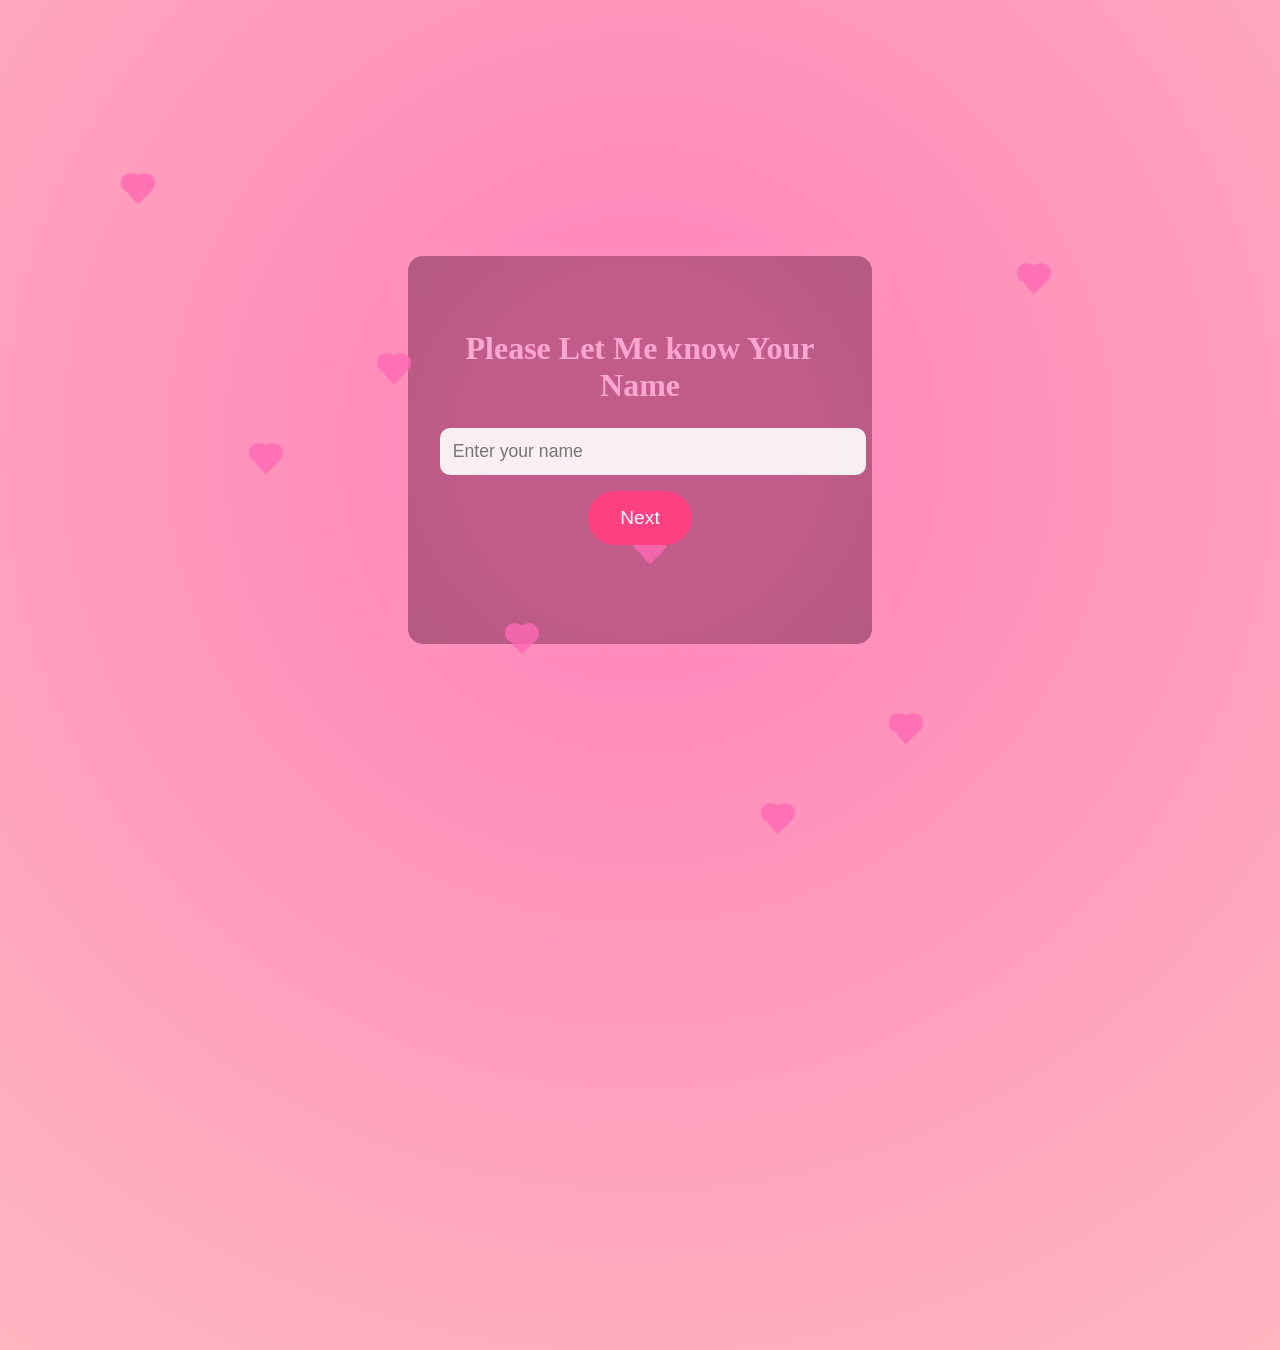
<file: index.html>
<!DOCTYPE html>
<html lang="en">
<head>
    <meta charset="UTF-8" />
    <meta name="viewport" content="width=device-width, initial-scale=1" />
    <title>Login - Aniket</title>
    <link rel="stylesheet" href="styles.css" />
</head>
<body class="login-page">
    <div class="login-container">
        <h2>Please Let Me know Your Name</h2>
        <input type="text" id="nameInput" placeholder="Enter your name" />
        <button id="nextBtn">Next</button>
        <p id="errorMsg" class="error-message"></p>
    </div>

    <!-- Hearts for background -->
    <div class="heart" style="top: 20%; left: 10%; animation-delay: 0s;"></div>
    <div class="heart" style="top: 40%; left: 30%; animation-delay: 0.3s;"></div>
    <div class="heart" style="top: 60%; left: 50%; animation-delay: 0.6s;"></div>
    <div class="heart" style="top: 80%; left: 70%; animation-delay: 0.9s;"></div>
    <div class="heart" style="top: 30%; left: 80%; animation-delay: 1.2s;"></div>
    <div class="heart" style="top: 50%; left: 20%; animation-delay: 1.5s;"></div>
    <div class="heart" style="top: 70%; left: 40%; animation-delay: 1.8s;"></div>
    <div class="heart" style="top: 90%; left: 60%; animation-delay: 2.1s;"></div>

    <script src="script.js"></script>
</body>
</html>
</file>
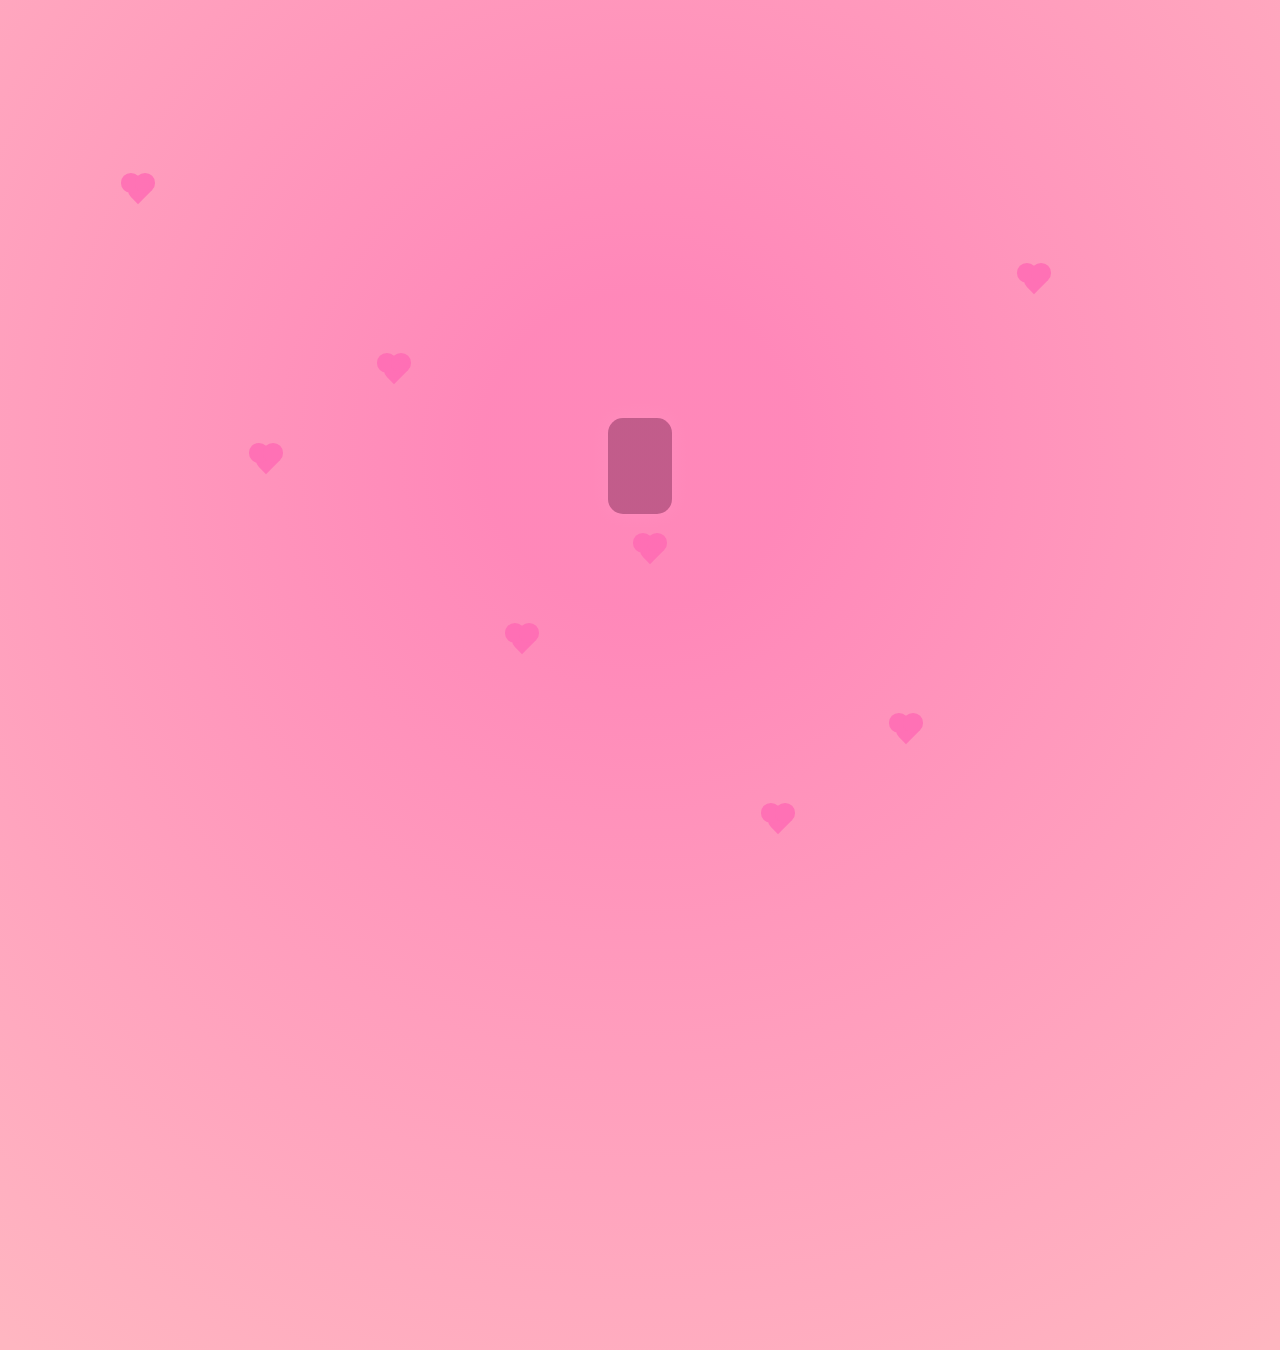
<file: after-password.html>
<!DOCTYPE html>
<html lang="en">
<head>
    <meta charset="UTF-8" />
    <meta name="viewport" content="width=device-width, initial-scale=1" />
    <title>After Password</title>
    <link rel="stylesheet" href="styles.css" />
    <style>
        .login-container {
            text-align: center;
            margin-top: 2rem;
        }
        #proposeBtn {
            margin: 2rem auto 0 auto;
            padding: 1rem 2rem;
            font-size: 1.2rem;
            border-radius: 30px;
            border: none;
            background-color: #ff4081;
            color: white;
            cursor: pointer;
            transition: background-color 0.3s ease;
            display: none;
        }
        #proposeBtn:hover {
            background-color: #e73370;
        }
    </style>
</head>
<body class="login-page">
    <div class="login-container">
        <button id="proposeBtn" style="display:none;">Before we Proceed Let me Ask you something</button>
    </div>

    <!-- Hearts for background -->
    <div class="heart" style="top: 20%; left: 10%; animation-delay: 0s;"></div>
    <div class="heart" style="top: 40%; left: 30%; animation-delay: 0.3s;"></div>
    <div class="heart" style="top: 60%; left: 50%; animation-delay: 0.6s;"></div>
    <div class="heart" style="top: 80%; left: 70%; animation-delay: 0.9s;"></div>
    <div class="heart" style="top: 30%; left: 80%; animation-delay: 1.2s;"></div>
    <div class="heart" style="top: 50%; left: 20%; animation-delay: 1.5s;"></div>
    <div class="heart" style="top: 70%; left: 40%; animation-delay: 1.8s;"></div>
    <div class="heart" style="top: 90%; left: 60%; animation-delay: 2.1s;"></div>

    <script>
        // Show the button after 2 seconds
        setTimeout(() => {
            const btn = document.getElementById('proposeBtn');
            btn.style.display = 'block';
        }, 2000);

        // Add click event to redirect to question.html
        document.getElementById('proposeBtn').addEventListener('click', function() {
            window.location.href = 'question.html';
        });
    </script>
</body>
</html>
</file>
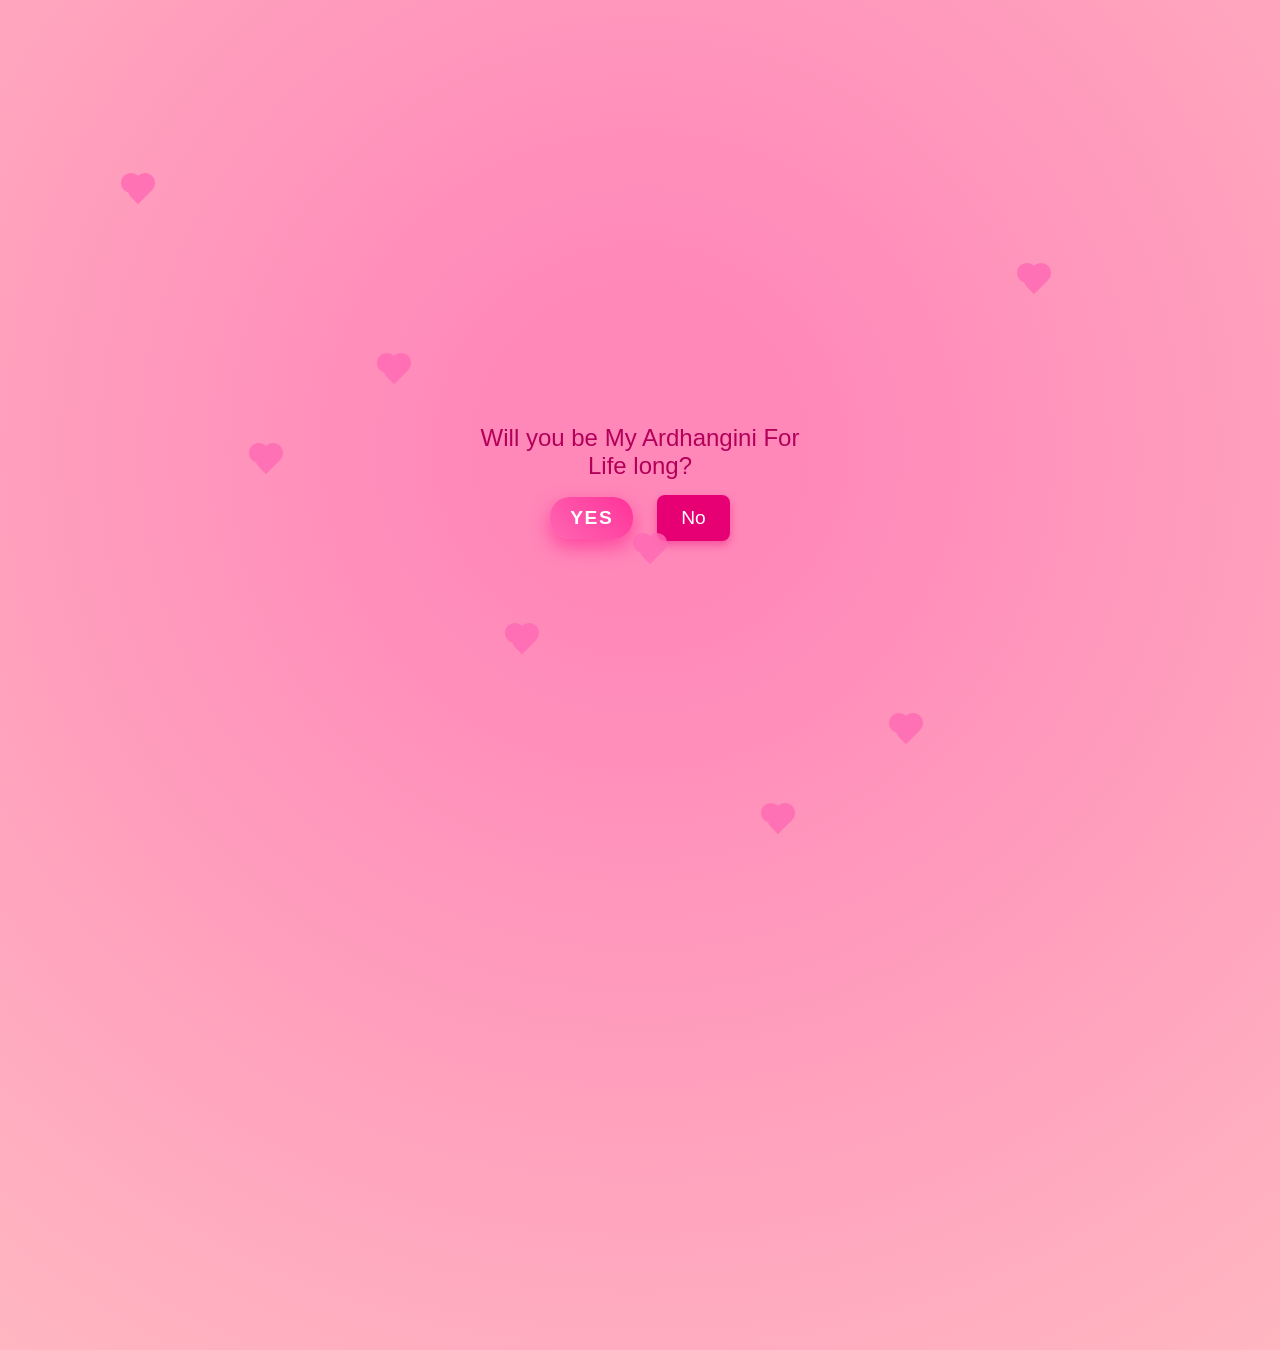
<file: ardhangini.html>
<!DOCTYPE html>
<html lang="en">
<head>
    <meta charset="UTF-8" />
    <meta name="viewport" content="width=device-width, initial-scale=1" />
    <title>Ardhangini Proposal</title>
    <link rel="stylesheet" href="styles.css" />
    <style>
        #ardhanginiContainer {
            margin-top: 20px;
            position: relative;
            width: 320px;
            height: 120px;
            text-align: center;
            margin-left: auto;
            margin-right: auto;
        }
        #ardhanginiContainer p {
            font-size: 1.5rem;
            color: #b30059;
            margin-bottom: 15px;
            font-family: 'Segoe UI', Tahoma, Geneva, Verdana, sans-serif;
        }
        #yesBtn {
            background: linear-gradient(45deg, #ff66b2, #ff3399);
            border: none;
            padding: 10px 20px;
            font-size: 1.2rem;
            color: white;
            border-radius: 20px;
            cursor: pointer;
            margin-right: 20px;
            box-shadow: 0 8px 20px rgba(255, 51, 153, 0.8);
            transition: background 0.3s ease, transform 0.3s ease;
            font-weight: 700;
            letter-spacing: 1.5px;
            text-transform: uppercase;
        }
        #noBtn {
            background-color: #e60073;
            border: none;
            padding: 12px 24px;
            font-size: 1.2rem;
            color: white;
            border-radius: 8px;
            cursor: pointer;
            box-shadow: 0 4px 8px rgba(230, 0, 115, 0.4);
            transition: background-color 0.3s ease;
        }
        #yesBtn:hover {
            background: linear-gradient(45deg, #ff3399, #ff66b2);
            transform: scale(1.05);
        }
        #noBtn:hover {
            background-color: #b30059;
        }
    </style>
</head>
<body class="login-page">
    <div id="ardhanginiContainer">
        <p>Will you be My Ardhangini For Life long?</p>
        <button id="yesBtn">Yes</button>
        <button id="noBtn">No</button>
    </div>

    <!-- Hearts for background -->
    <div class="heart" style="top: 20%; left: 10%; animation-delay: 0s;"></div>
    <div class="heart" style="top: 40%; left: 30%; animation-delay: 0.3s;"></div>
    <div class="heart" style="top: 60%; left: 50%; animation-delay: 0.6s;"></div>
    <div class="heart" style="top: 80%; left: 70%; animation-delay: 0.9s;"></div>
    <div class="heart" style="top: 30%; left: 80%; animation-delay: 1.2s;"></div>
    <div class="heart" style="top: 50%; left: 20%; animation-delay: 1.5s;"></div>
    <div class="heart" style="top: 70%; left: 40%; animation-delay: 1.8s;"></div>
    <div class="heart" style="top: 90%; left: 60%; animation-delay: 2.1s;"></div>

    <script>
        document.getElementById('yesBtn').addEventListener('click', function() {
            window.location.href = 'proposal.html';
        });
        document.getElementById('noBtn').addEventListener('click', function() {
            alert('Sorry miss No is not acceptable');
        });
    </script>
</body>
</html>
</file>
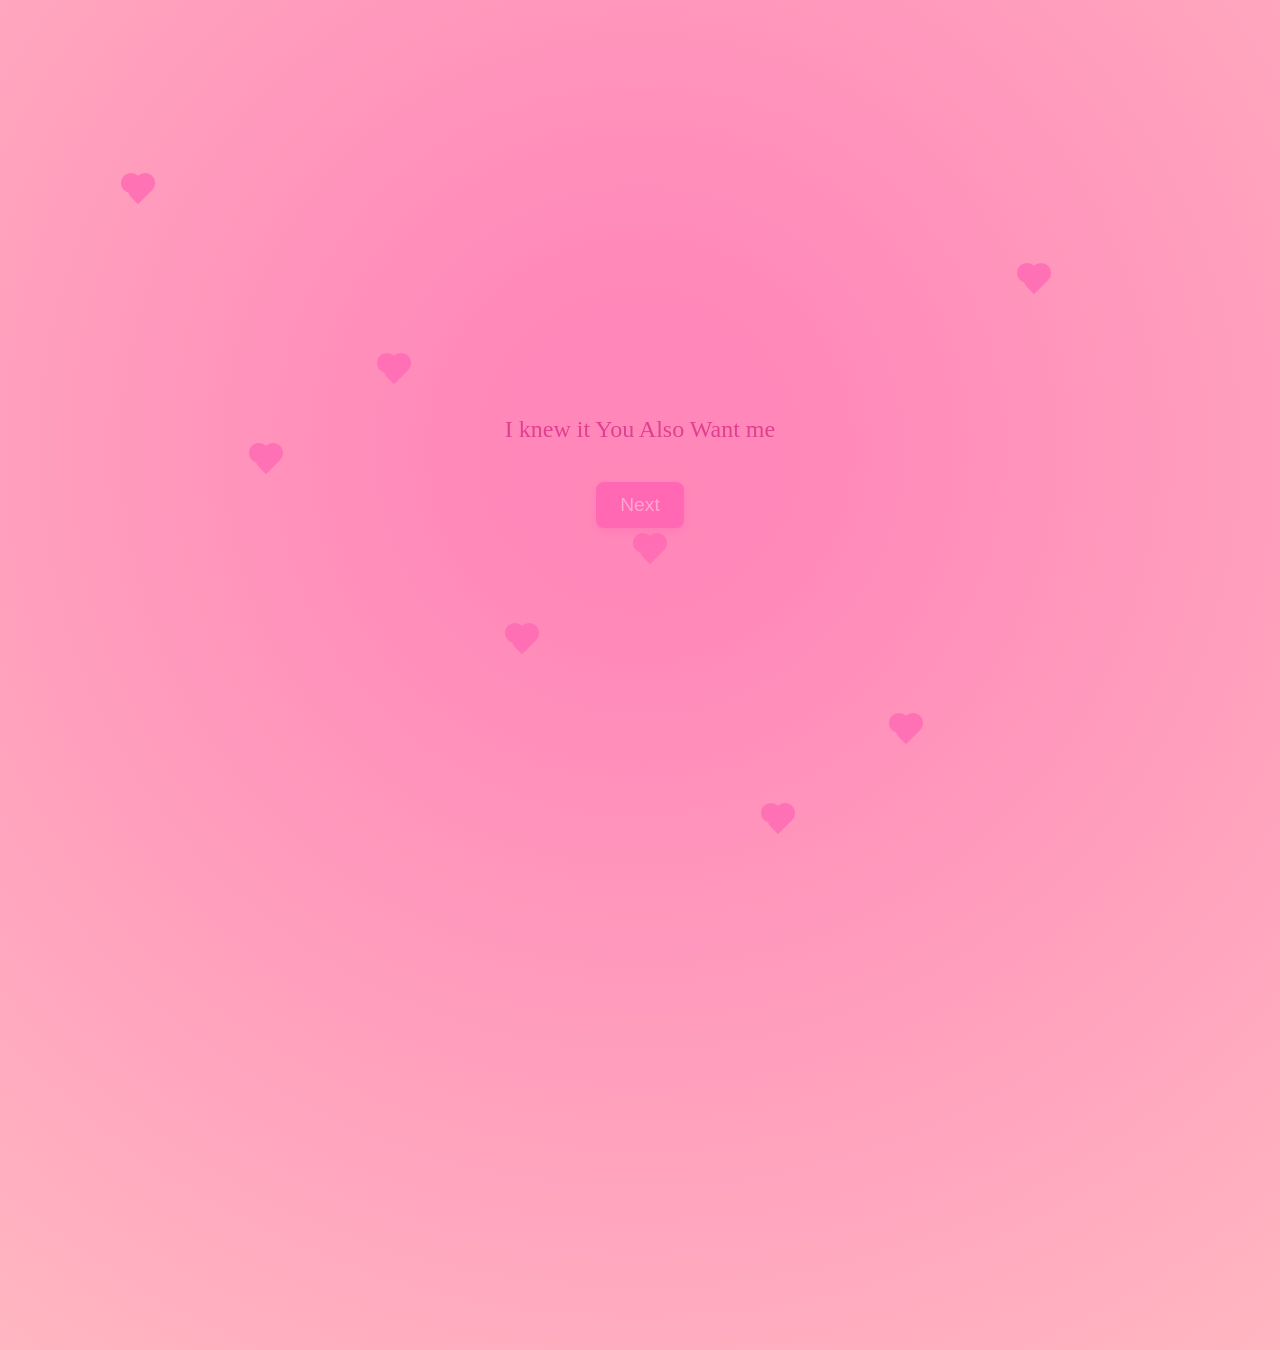
<file: knew-it.html>
<!DOCTYPE html>
<html lang="en">
<head>
    <meta charset="UTF-8" />
    <meta name="viewport" content="width=device-width, initial-scale=1" />
    <title>Knew It</title>
    <link rel="stylesheet" href="styles.css" />
    <style>
        #knewItContainer {
            display: none;
            margin-top: 20px;
            text-align: center;
            color: #b30059;
            font-size: 1.5rem;
        }
        #nextBtn {
            margin-top: 15px;
            background-color: #ff66b2;
            border: none;
            padding: 12px 24px;
            font-size: 1.2rem;
            color: white;
            border-radius: 8px;
            cursor: pointer;
            box-shadow: 0 4px 8px rgba(255, 102, 178, 0.4);
            transition: background-color 0.3s ease;
        }
        #nextBtn:hover {
            background-color: #e055a3;
        }
    </style>
</head>
<body class="login-page">
    <div id="knewItContainer">
        <p>I knew it You Also Want me</p>
        <button id="nextBtn">Next</button>
    </div>

    <!-- Hearts for background -->
    <div class="heart" style="top: 20%; left: 10%; animation-delay: 0s;"></div>
    <div class="heart" style="top: 40%; left: 30%; animation-delay: 0.3s;"></div>
    <div class="heart" style="top: 60%; left: 50%; animation-delay: 0.6s;"></div>
    <div class="heart" style="top: 80%; left: 70%; animation-delay: 0.9s;"></div>
    <div class="heart" style="top: 30%; left: 80%; animation-delay: 1.2s;"></div>
    <div class="heart" style="top: 50%; left: 20%; animation-delay: 1.5s;"></div>
    <div class="heart" style="top: 70%; left: 40%; animation-delay: 1.8s;"></div>
    <div class="heart" style="top: 90%; left: 60%; animation-delay: 2.1s;"></div>

    <script>
        document.addEventListener('DOMContentLoaded', function() {
            document.getElementById('knewItContainer').style.display = 'block';

            document.getElementById('nextBtn').addEventListener('click', function() {
                window.location.href = 'train-why.html';
            });
        });
    </script>
</body>
</html>
</file>
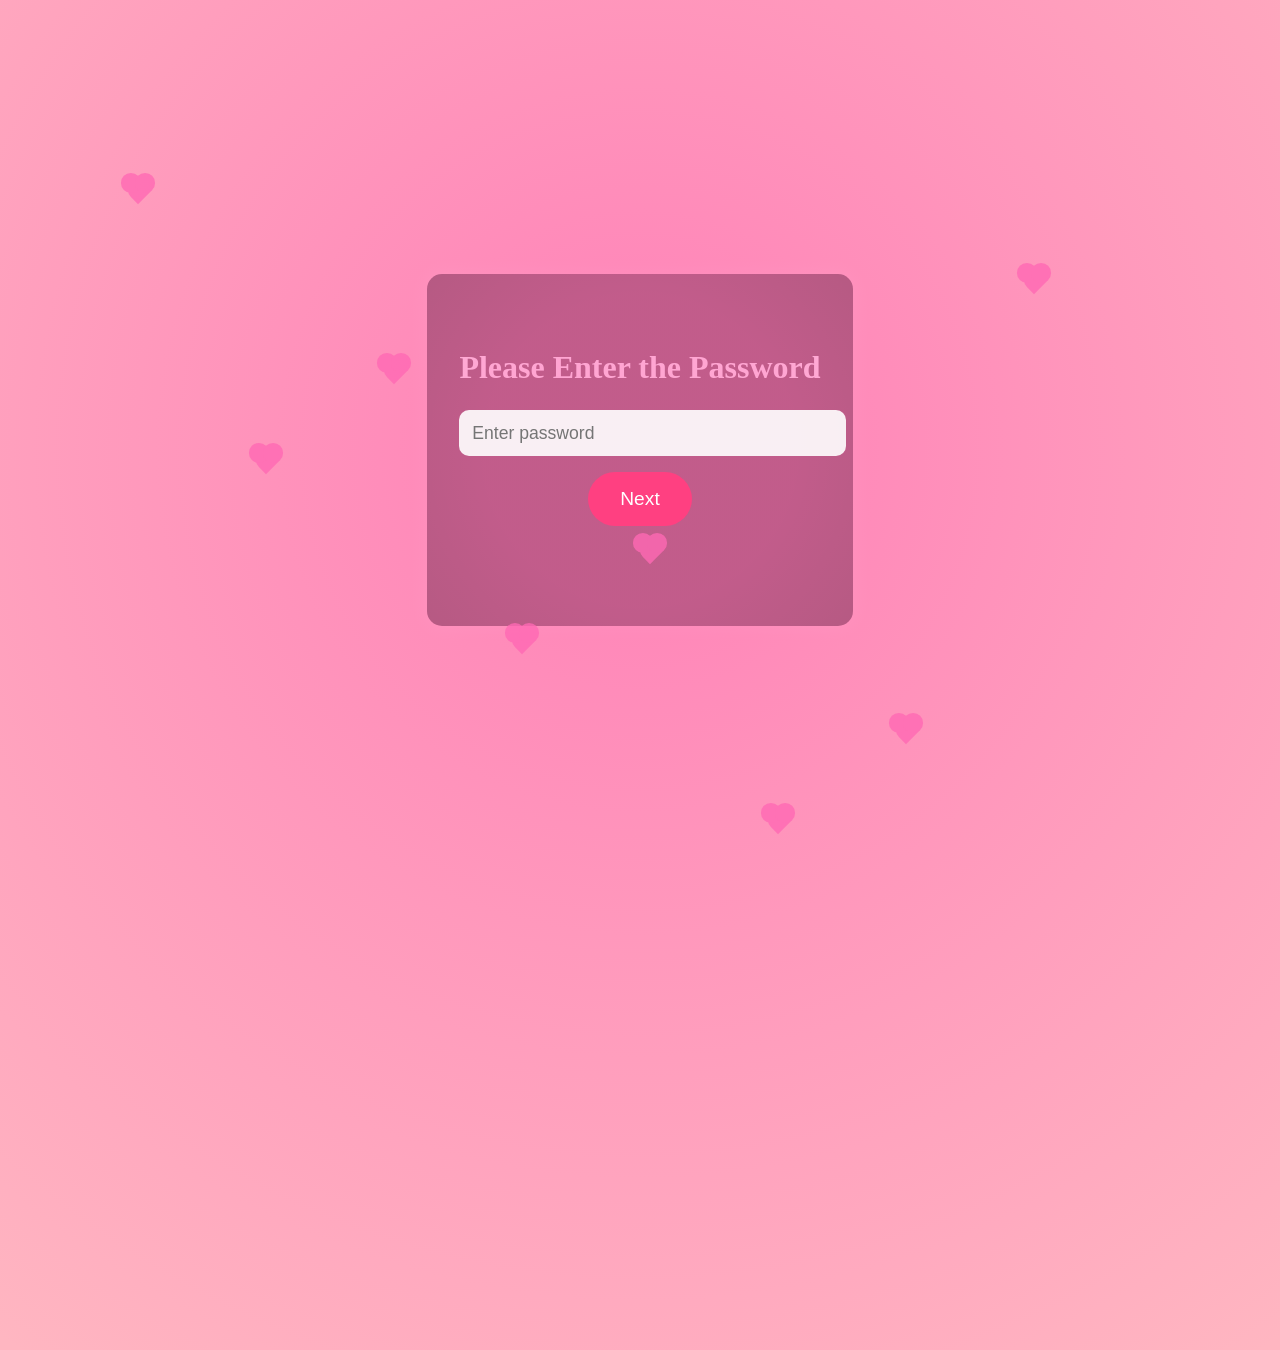
<file: password.html>
<!DOCTYPE html>
<html lang="en">
<head>
    <meta charset="UTF-8" />
    <meta name="viewport" content="width=device-width, initial-scale=1" />
    <title>Password - Aniket</title>
    <link rel="stylesheet" href="styles.css" />
</head>
<body class="login-page">
    <div class="login-container">
        <h2>Please Enter the Password</h2>
        <input type="password" id="passwordInput" placeholder="Enter password" />
        <button id="passwordNextBtn" type="button">Next</button>
        <p id="passwordErrorMsg" class="error-message"></p>
    </div>

    <!-- Hearts for background -->
    <div class="heart" style="top: 20%; left: 10%; animation-delay: 0s;"></div>
    <div class="heart" style="top: 40%; left: 30%; animation-delay: 0.3s;"></div>
    <div class="heart" style="top: 60%; left: 50%; animation-delay: 0.6s;"></div>
    <div class="heart" style="top: 80%; left: 70%; animation-delay: 0.9s;"></div>
    <div class="heart" style="top: 30%; left: 80%; animation-delay: 1.2s;"></div>
    <div class="heart" style="top: 50%; left: 20%; animation-delay: 1.5s;"></div>
    <div class="heart" style="top: 70%; left: 40%; animation-delay: 1.8s;"></div>
    <div class="heart" style="top: 90%; left: 60%; animation-delay: 2.1s;"></div>

    <script src="script.js"></script>
</body>
</html>
</file>
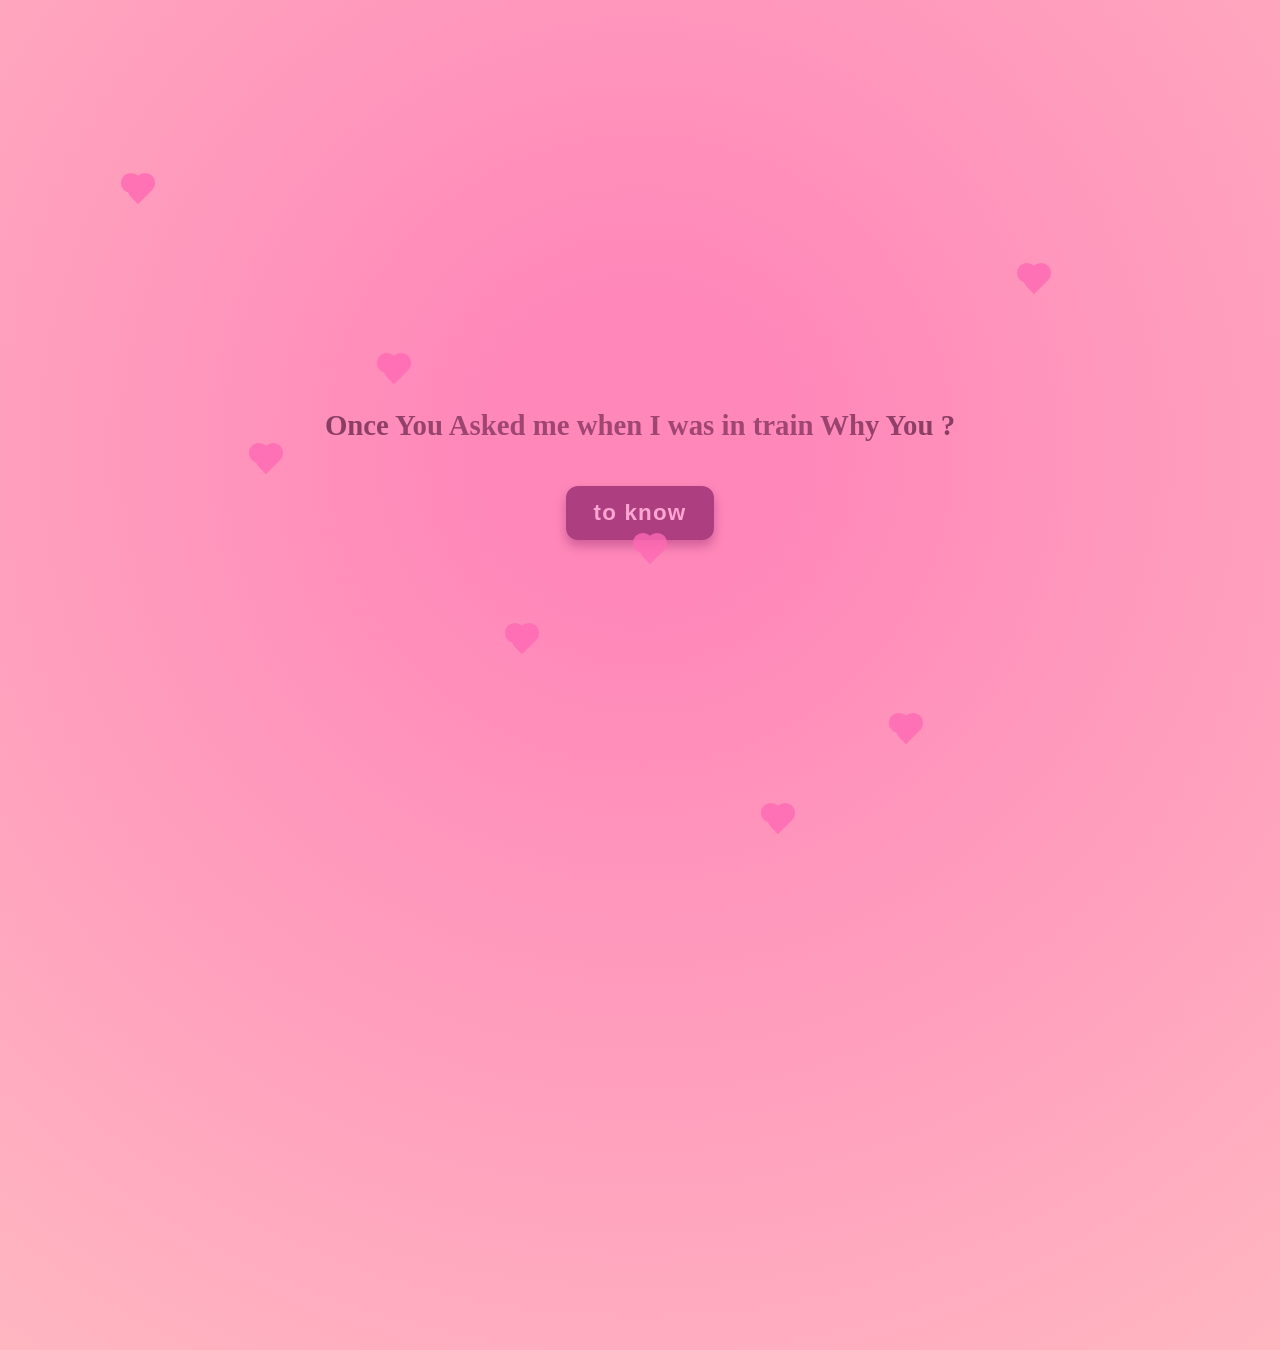
<file: train-why.html>
<!DOCTYPE html>
<html lang="en">
<head>
    <meta charset="UTF-8" />
    <meta name="viewport" content="width=device-width, initial-scale=1" />
    <title>Train Why</title>
    <link rel="stylesheet" href="styles.css" />
    <style>
        #trainWhyContainer {
            display: none;
            margin-top: 20px;
            text-align: center;
            color: #111; /* darker color */
            font-size: 1.8rem;
            font-weight: 700;
        }
        #toKnowBtn {
            margin-top: 15px;
            background-color: #330033;
            border: none;
            padding: 14px 28px;
            font-size: 1.4rem;
            color: white;
            border-radius: 12px;
            cursor: pointer;
            box-shadow: 0 6px 12px rgba(51, 0, 51, 0.6);
            transition: background-color 0.3s ease;
            font-weight: 700;
            letter-spacing: 1.2px;
        }
        #toKnowBtn:hover {
            background-color: #660066;
        }
    </style>
</head>
<body class="login-page">
    <div id="trainWhyContainer">
        <p>Once You Asked me when I was in train Why You ?</p>
        <button id="toKnowBtn">to know</button>
    </div>

    <!-- Hearts for background -->
    <div class="heart" style="top: 20%; left: 10%; animation-delay: 0s;"></div>
    <div class="heart" style="top: 40%; left: 30%; animation-delay: 0.3s;"></div>
    <div class="heart" style="top: 60%; left: 50%; animation-delay: 0.6s;"></div>
    <div class="heart" style="top: 80%; left: 70%; animation-delay: 0.9s;"></div>
    <div class="heart" style="top: 30%; left: 80%; animation-delay: 1.2s;"></div>
    <div class="heart" style="top: 50%; left: 20%; animation-delay: 1.5s;"></div>
    <div class="heart" style="top: 70%; left: 40%; animation-delay: 1.8s;"></div>
    <div class="heart" style="top: 90%; left: 60%; animation-delay: 2.1s;"></div>

    <script>
        document.addEventListener('DOMContentLoaded', function() {
            document.getElementById('trainWhyContainer').style.display = 'block';

            document.getElementById('toKnowBtn').addEventListener('click', function() {
                window.location.href = 'train-question.html';
            });
        });
    </script>
</body>
</html>
</file>
<file: styles.css>
body {
    margin: 0;
    font-family: 'Georgia', serif;
    color: #fff;
    height: 100vh;
    display: flex;
    justify-content: center;
    align-items: center;
}

.login-page {
    position: relative;
    background: #ffb6c1;
    overflow: hidden;
}

.login-page::before {
    content: "";
    position: absolute;
    top: -50%;
    left: -50%;
    width: 200%;
    height: 200%;
    background: radial-gradient(circle at center, #ff69b4 10%, transparent 70%);
    animation: pulse 2s infinite;
    opacity: 0.6;
    z-index: 0;
}

.heart {
    position: absolute;
    width: 20px;
    height: 20px;
    background-color: #ff69b4;
    transform: rotate(-45deg);
    animation: beat 1.5s infinite;
    opacity: 0.8;
    border-radius: 20px 20px 0 0;
    z-index: 1;
}

.heart::before,
.heart::after {
    content: "";
    position: absolute;
    width: 20px;
    height: 20px;
    background-color: #ff69b4;
    border-radius: 50%;
}

.heart::before {
    top: -10px;
    left: 0;
}

.heart::after {
    top: 0;
    left: 10px;
}

@keyframes beat {
    0%, 100% {
        transform: scale(1) rotate(-45deg);
    }
    50% {
        transform: scale(1.3) rotate(-45deg);
    }
}

@keyframes pulse {
    0%, 100% {
        transform: scale(1);
        opacity: 0.6;
    }
    50% {
        transform: scale(1.1);
        opacity: 0.8;
    }
}

.login-container {
    background: rgba(0, 0, 0, 0.6);
    padding: 3rem 2rem;
    border-radius: 15px;
    box-shadow: 0 0 20px rgba(255, 255, 255, 0.2);
    max-width: 400px;
    text-align: center;
}

.login-container h2 {
    font-size: 2rem;
    margin-bottom: 1.5rem;
    font-family: 'Palatino Linotype', 'Book Antiqua', Palatino, serif;
}

.login-container input {
    width: 100%;
    padding: 0.8rem;
    font-size: 1.1rem;
    border-radius: 10px;
    border: none;
    margin-bottom: 1rem;
    position: relative;
    z-index: 2;
    background-color: rgba(255, 255, 255, 0.9);
    color: #000;
}

.login-container button {
    background-color: #ff4081;
    border: none;
    padding: 1rem 2rem;
    font-size: 1.2rem;
    border-radius: 30px;
    cursor: pointer;
    color: white;
    transition: background-color 0.3s ease;
    position: relative;
    z-index: 2;
}

.login-container button:hover {
    background-color: #e73370;
}

.error-message {
    color: #ff6b6b;
    font-weight: 600;
    height: 1.2rem;
}

.proposal-page {
    background: linear-gradient(135deg, #f8cdda 0%, #1d2b64 100%);
}

.container {
    text-align: center;
    background: rgba(0, 0, 0, 0.5);
    padding: 3rem 2rem;
    border-radius: 15px;
    box-shadow: 0 0 20px rgba(255, 255, 255, 0.2);
    max-width: 400px;
}

.name {
    font-size: 4rem;
    margin-bottom: 1rem;
    font-weight: 700;
    font-family: 'Palatino Linotype', 'Book Antiqua', Palatino, serif;
}

.proposal-message {
    font-size: 1.5rem;
    line-height: 1.6;
    margin-top: 1rem;
}
</file>
